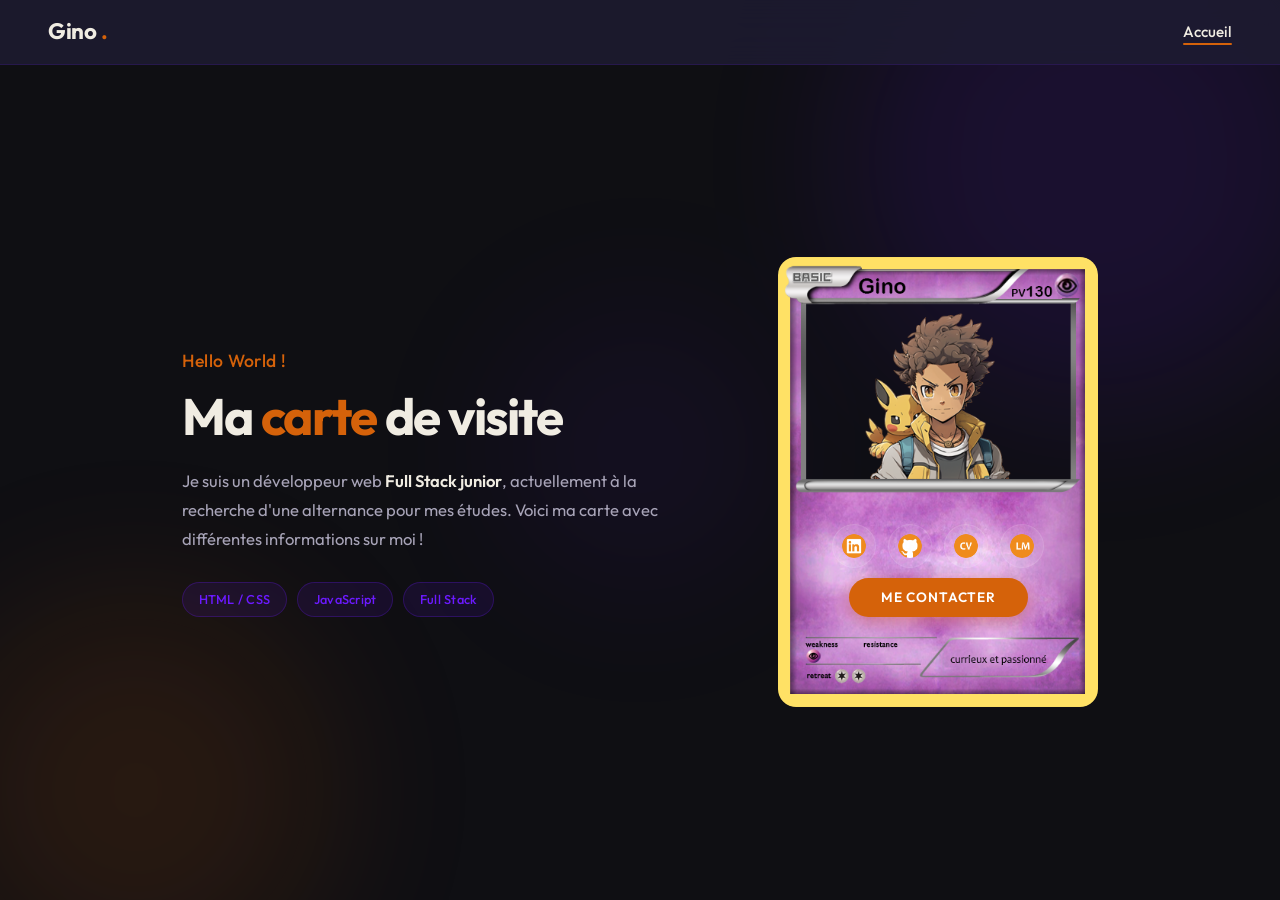
<file: index.html>
<!DOCTYPE html>
<html lang="fr">
  <head>
    <meta charset="UTF-8" />
    <meta name="viewport" content="width=device-width, initial-scale=1.0" />
    <title>Gino Omerovic — Portfolio</title>
    <meta name="description" content="Portfolio de Gino Omerovic, développeur web Full Stack junior." />
    <link rel="preconnect" href="https://fonts.googleapis.com" />
    <link rel="preconnect" href="https://fonts.gstatic.com" crossorigin />
    <link href="https://fonts.googleapis.com/css2?family=Outfit:wght@300;400;500;600;700&display=swap" rel="stylesheet" />
    <link rel="stylesheet" href="style.css" />
  </head>
  <body>
    <!-- Subtle background particles -->
    <div class="bg-decoration">
      <div class="bg-orb bg-orb-1"></div>
      <div class="bg-orb bg-orb-2"></div>
      <div class="bg-orb bg-orb-3"></div>
    </div>

    <header>
      <nav>
        <a href="index.html" class="nav-logo">
          Gino<span class="accent">.</span>
        </a>
        <ul class="nav-links">
          <li><a href="index.html" class="nav-link active">Accueil</a></li>
        </ul>
      </nav>
    </header>

    <main>
      <section class="hero">
        <div class="hero-text">
          <p class="hero-greeting">Hello World !</p>
          <h1>Ma <span class="accent">carte</span> de visite</h1>
          <p class="hero-description">
            Je suis un développeur web <strong>Full Stack junior</strong>,
            actuellement à la recherche d'une alternance pour mes études.
            Voici ma carte avec différentes informations sur moi !
          </p>
          <div class="hero-badges">
            <span class="badge">HTML / CSS</span>
            <span class="badge">JavaScript</span>
            <span class="badge">Full Stack</span>
          </div>
        </div>

        <div class="card-wrapper">
          <div class="card">
            <div class="content-card">
              <img src="carte.png" alt="Carte Pokémon de Gino" />
            </div>
            <div class="glow"></div>
            <div class="card-bottom">
              <div class="reseaux">
                <a class="linkedin" href="https://www.linkedin.com/in/gino-omerovic-101504234/" target="_blank" rel="noopener" title="LinkedIn">
                  <img src="LinkedIn-logo-orange.png" alt="LinkedIn" />
                </a>
                <a class="github" href="https://github.com/ginoom" target="_blank" rel="noopener" title="GitHub">
                  <img src="icone-github-orange.png" alt="GitHub" />
                </a>
                <a class="cv" href="CV BTS gino.pdf" target="_blank" rel="noopener" title="Mon CV">
                  <img src="cv.png" alt="CV" />
                </a>
                <a class="lm" href="Lettre de motivation gino.pdf" target="_blank" rel="noopener" title="Lettre de motivation">
                  <img src="lm.png" alt="Lettre de motivation" />
                </a>
              </div>
              <button class="cta" id="btn-contact">ME CONTACTER</button>
            </div>
          </div>
        </div>
      </section>

      <!-- Modal contact -->
      <div class="modal-overlay" id="modal-overlay">
        <div class="modal">
          <button class="modal-close" id="modal-close" aria-label="Fermer">&times;</button>
          <img src="info.png" alt="Informations de contact" />
        </div>
      </div>

      <!-- LED bars removed -->
    </main>

    <script src="carte.js"></script>
  </body>
</html>
</file>
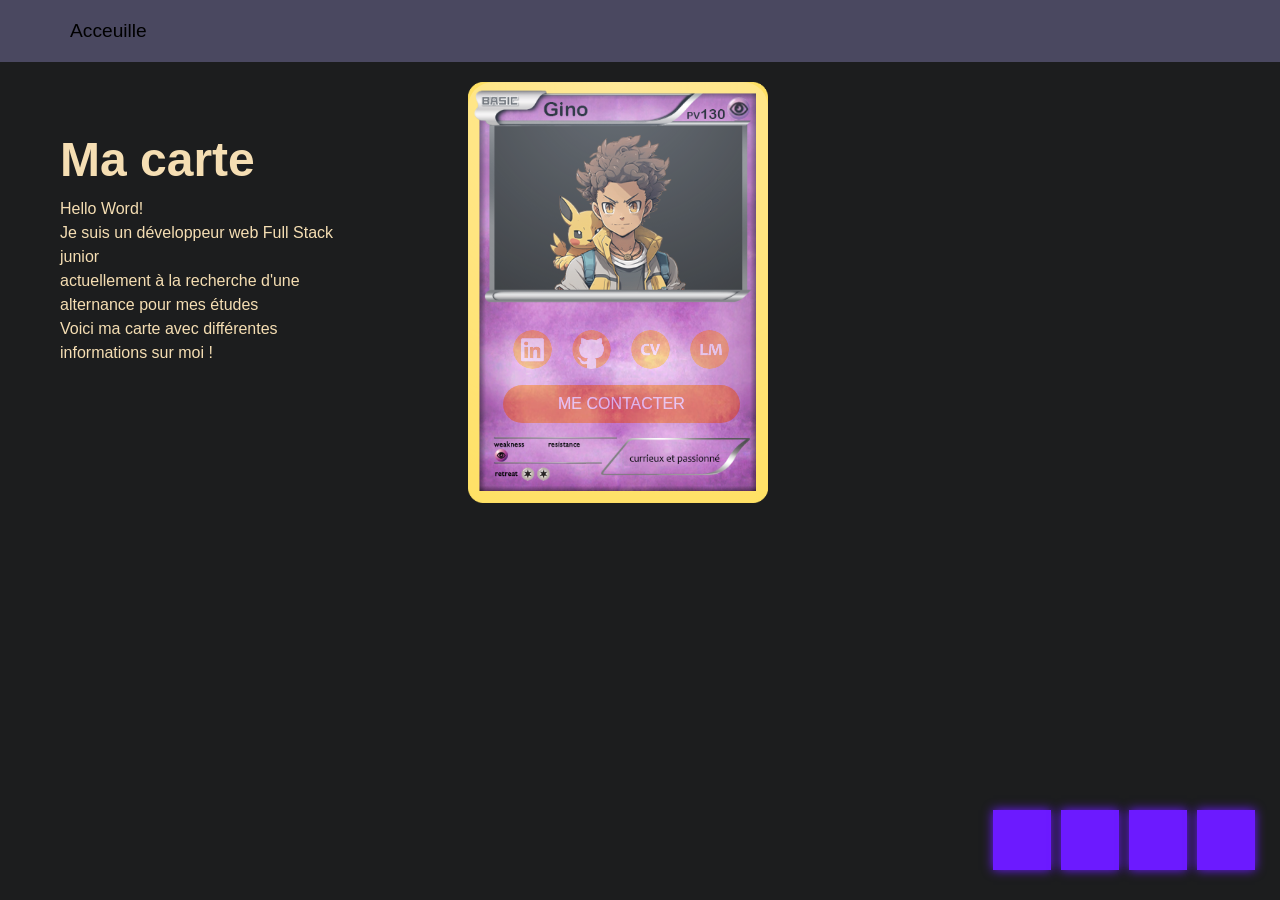
<file: carte de visite/index.html>
<!DOCTYPE html>
<html>
    <head>
        <title>Portfolio</title>
        <meta charset="UTF-8">
        <meta http-equiv="X-UA-Compatible" content="IE=edge">
        <meta name="viewport" content="width=device-width, initial-scale=1.0">
        <link rel="stylesheet" href="style.css">
    </head>
    <body>   

        <header>
            <nav>                
                <div>
                
                    <a href="index.html"><span class="mot">Acceuille</span></a>
                </div>

            </nav>
        </header>

        <main>
            
        
    <section class="accueil-introduction">
        <div class="texte">
            
        <h1>Ma carte</h1> 


                        <p>Hello Word!<br>Je suis un développeur web Full Stack junior 
                            <br>actuellement à la recherche d'une alternance pour mes études 
                            <br>Voici ma carte avec différentes informations sur moi !
                            <br> </p>
        </div>                
            <div class="container">
                
                <div class="card">
                    <div class="content-card">
                    <img src="carte.png" alt="image" style="float:right;"/>
                    </div>
                        <div class="glow">
                            
                            <div class ="contenue">
                                <div class="resaux">                                
                                    <a class="linkedin" href="https://www.linkedin.com/in/gino-omerovic-101504234/" target="_blank"><img src="LinkedIn-logo-orange.png"></a>
                                    <a class="github" href="https://github.com/ginoom" target="_blank"><img src="icone-github-orange.png"></a>
                                    <a class="cv" href="CV BTS gino.pdf" target="_blank"><img src="cv.png"></a>
                                    <a class="lm" href="Lettre de motivation gino.pdf" target="_blank"><img src="lm.png"></a>
                                </div>  
                                <div class="cta" onclick="document.getElementById('image-container').style.display='block'; "> ME CONTACTER </div>
                                    
                            </div>
                        </div>
                </div>
                <div id="image-container" style="display: none; float: right;">
                    <img src="info.png" alt="Image de LM">
                  </div>

            
        <script src="carte.js"></script>

    </section>



    <div class="led-bar-container">
        <div class="led-bar"></div>
        <div class="led-bar"></div>
        <div class="led-bar"></div>
        <div class="led-bar"></div>
        
    </div>      



    </main>

    </body>
</html>
</file>
<file: style.css>
/* ===== CSS Custom Properties ===== */
:root {
  --bg-primary: #0f0f13;
  --bg-secondary: #1a1a24;
  --bg-header: rgba(30, 28, 50, 0.85);
  --accent: #d5620a;
  --accent-hover: #ff7a1a;
  --purple: #6c1aff;
  --purple-glow: rgba(108, 26, 255, 0.4);
  --text-primary: #f0ece2;
  --text-secondary: #a8a4b8;
  --card-radius: 18px;
  --transition-fast: 0.2s ease;
  --transition-smooth: 0.4s cubic-bezier(0.25, 0.46, 0.45, 0.94);
}

/* ===== Reset ===== */
*,
::before,
::after {
  margin: 0;
  padding: 0;
  box-sizing: border-box;
}

html {
  scroll-behavior: smooth;
}

body {
  background-color: var(--bg-primary);
  min-height: 100vh;
  font-family: "Outfit", system-ui, -apple-system, sans-serif;
  color: var(--text-primary);
  overflow-x: hidden;
  line-height: 1.6;
}

/* ===== Subtle Background Decoration ===== */
.bg-decoration {
  position: fixed;
  inset: 0;
  z-index: 0;
  pointer-events: none;
  overflow: hidden;
}

.bg-orb {
  position: absolute;
  border-radius: 50%;
  filter: blur(80px);
  opacity: 0.12;
}

.bg-orb-1 {
  width: 500px;
  height: 500px;
  background: var(--purple);
  top: -10%;
  right: -5%;
  animation: float-orb 20s ease-in-out infinite alternate;
}

.bg-orb-2 {
  width: 400px;
  height: 400px;
  background: var(--accent);
  bottom: -10%;
  left: -5%;
  animation: float-orb 25s ease-in-out infinite alternate-reverse;
}

.bg-orb-3 {
  width: 300px;
  height: 300px;
  background: var(--purple);
  top: 50%;
  left: 50%;
  transform: translate(-50%, -50%);
  animation: float-orb 18s ease-in-out infinite alternate;
  opacity: 0.06;
}

@keyframes float-orb {
  0% { transform: translate(0, 0) scale(1); }
  50% { transform: translate(30px, -20px) scale(1.1); }
  100% { transform: translate(-20px, 30px) scale(0.95); }
}

/* ===== Header & Nav ===== */
header {
  position: fixed;
  top: 0;
  left: 0;
  right: 0;
  z-index: 100;
  background: var(--bg-header);
  backdrop-filter: blur(16px);
  -webkit-backdrop-filter: blur(16px);
  border-bottom: 1px solid rgba(108, 26, 255, 0.15);
  padding: 0 clamp(1rem, 4vw, 3rem);
}

nav {
  display: flex;
  align-items: center;
  justify-content: space-between;
  max-width: 1200px;
  margin: 0 auto;
  height: 64px;
}

.nav-logo {
  text-decoration: none;
  color: var(--text-primary);
  font-size: 1.4rem;
  font-weight: 700;
  letter-spacing: -0.02em;
  display: flex;
  align-items: center;
  gap: 0.3rem;
  transition: color var(--transition-fast);
}

.nav-logo:hover {
  color: var(--accent);
}

.logo-icon {
  font-size: 1.2rem;
  font-style: normal;
}

.accent {
  color: var(--accent);
}

.nav-links {
  list-style: none;
  display: flex;
  gap: 1.5rem;
}

.nav-link {
  text-decoration: none;
  color: var(--text-secondary);
  font-weight: 500;
  font-size: 0.95rem;
  position: relative;
  padding: 0.25rem 0;
  transition: color var(--transition-fast);
}

.nav-link::after {
  content: "";
  position: absolute;
  bottom: 0;
  left: 0;
  width: 0;
  height: 2px;
  background: var(--accent);
  border-radius: 2px;
  transition: width 0.3s ease;
}

.nav-link:hover,
.nav-link.active {
  color: var(--text-primary);
}

.nav-link:hover::after,
.nav-link.active::after {
  width: 100%;
}

/* ===== Hero Section ===== */
.hero {
  display: flex;
  align-items: center;
  justify-content: center;
  gap: clamp(2rem, 6vw, 6rem);
  min-height: 100vh;
  padding: calc(64px + 2rem) clamp(1.5rem, 5vw, 4rem) 2rem;
  max-width: 1200px;
  margin: 0 auto;
  position: relative;
  z-index: 1;
}

/* ===== Hero Text ===== */
.hero-text {
  flex: 1;
  max-width: 520px;
}

.hero-greeting {
  font-size: clamp(0.9rem, 1.5vw, 1.1rem);
  color: var(--accent);
  font-weight: 500;
  margin-bottom: 0.75rem;
  letter-spacing: 0.02em;
}

.hero-text h1 {
  font-size: clamp(2rem, 4.5vw, 3.2rem);
  font-weight: 700;
  line-height: 1.15;
  margin-bottom: 1.25rem;
  letter-spacing: -0.03em;
}

.hero-description {
  font-size: clamp(0.95rem, 1.3vw, 1.1rem);
  color: var(--text-secondary);
  line-height: 1.75;
  margin-bottom: 1.75rem;
}

.hero-description strong {
  color: var(--text-primary);
  font-weight: 600;
}

/* ===== Badges ===== */
.hero-badges {
  display: flex;
  flex-wrap: wrap;
  gap: 0.6rem;
}

.badge {
  display: inline-block;
  padding: 0.4rem 1rem;
  font-size: 0.8rem;
  font-weight: 500;
  color: var(--purple);
  background: rgba(108, 26, 255, 0.1);
  border: 1px solid rgba(108, 26, 255, 0.25);
  border-radius: 999px;
  letter-spacing: 0.02em;
  transition: all var(--transition-fast);
}

.badge:hover {
  background: rgba(108, 26, 255, 0.2);
  border-color: rgba(108, 26, 255, 0.5);
  transform: translateY(-1px);
}

/* ===== Card Wrapper ===== */
.card-wrapper {
  flex-shrink: 0;
  perspective: 1200px;
}

.card {
  position: relative;
  width: clamp(260px, 28vw, 320px);
  border-radius: var(--card-radius);
  cursor: pointer;
  transform-style: preserve-3d;
  transition: transform 0.2s ease-out;
}

.content-card {
  width: 100%;
  overflow: hidden;
  border-radius: var(--card-radius);
}

.content-card img {
  width: 100%;
  height: auto;
  display: block;
  object-fit: cover;
}

/* ===== Card Bottom (links + CTA, overlaid on card) ===== */
.card-bottom {
  position: absolute;
  bottom: 20%;
  left: 50%;
  transform: translateX(-50%);
  display: flex;
  flex-direction: column;
  align-items: center;
  gap: 0.6rem;
  z-index: 2;
}

/* ===== Card Glow Effect ===== */
.glow {
  position: absolute;
  inset: 0;
  opacity: 0;
  transition: opacity 0.2s ease-out, transform 0.2s ease-out;
  border-radius: var(--card-radius);
  mix-blend-mode: hard-light;
  background: radial-gradient(
    circle at 50% 0%,
    rgba(184, 196, 211, 0.6),
    transparent
  );
  pointer-events: none;
}

.card:hover .glow {
  opacity: 0.6;
}

/* ===== Social Links (always visible, inside card) ===== */
.reseaux {
  display: flex;
  justify-content: center;
  gap: 0.75rem;
}

.reseaux a {
  display: flex;
  align-items: center;
  justify-content: center;
  width: 44px;
  height: 44px;
  border-radius: 50%;
  background: rgba(255, 255, 255, 0.08);
  border: 1px solid rgba(255, 255, 255, 0.1);
  transition: all var(--transition-fast);
  backdrop-filter: blur(4px);
}

.reseaux a:hover {
  background: rgba(213, 98, 10, 0.2);
  border-color: var(--accent);
  transform: translateY(-3px) scale(1.08);
  box-shadow: 0 4px 16px rgba(213, 98, 10, 0.3);
}

.reseaux img {
  width: 24px;
  height: 24px;
  border-radius: 50%;
  object-fit: contain;
  transition: all var(--transition-fast);
}

.linkedin img:hover {
  content: url("LinkedIn-logo-orange2.png");
}

.github img:hover {
  content: url("icone-github-orange2.png");
}

.cv img:hover {
  content: url("cv2.png");
}

.lm img:hover {
  content: url("lm2.png");
}

/* ===== CTA Button ===== */
.cta {
  display: inline-block;
  background: var(--accent);
  color: #fff;
  border: none;
  border-radius: 999px;
  padding: 0.65rem 2rem;
  font-family: inherit;
  font-size: 0.85rem;
  font-weight: 600;
  letter-spacing: 0.06em;
  cursor: pointer;
  transition: all var(--transition-fast);
  box-shadow: 0 4px 16px rgba(213, 98, 10, 0.35);
}

.cta:hover {
  background: var(--accent-hover);
  transform: translateY(-2px);
  box-shadow: 0 6px 24px rgba(213, 98, 10, 0.5);
}

.cta:active {
  transform: translateY(0);
}

/* ===== Modal ===== */
.modal-overlay {
  position: fixed;
  inset: 0;
  z-index: 1000;
  display: flex;
  align-items: center;
  justify-content: center;
  background: rgba(0, 0, 0, 0.7);
  backdrop-filter: blur(8px);
  -webkit-backdrop-filter: blur(8px);
  opacity: 0;
  visibility: hidden;
  transition: all 0.3s ease;
}

.modal-overlay.show {
  opacity: 1;
  visibility: visible;
}

.modal {
  position: relative;
  max-width: 90vw;
  max-height: 85vh;
  border-radius: 16px;
  overflow: hidden;
  box-shadow: 0 24px 64px rgba(0, 0, 0, 0.5);
  transform: scale(0.92) translateY(20px);
  transition: transform 0.35s cubic-bezier(0.16, 1, 0.3, 1);
  background: var(--bg-secondary);
}

.modal-overlay.show .modal {
  transform: scale(1) translateY(0);
}

.modal img {
  display: block;
  max-width: 100%;
  max-height: 80vh;
  object-fit: contain;
}

.modal-close {
  position: absolute;
  top: 0.75rem;
  right: 0.75rem;
  width: 36px;
  height: 36px;
  border-radius: 50%;
  border: none;
  background: rgba(0, 0, 0, 0.6);
  color: #fff;
  font-size: 1.4rem;
  cursor: pointer;
  display: flex;
  align-items: center;
  justify-content: center;
  transition: all var(--transition-fast);
  line-height: 1;
}

.modal-close:hover {
  background: var(--accent);
  transform: rotate(90deg);
}

/* LED bars removed */

/* ===== Animations d'entrée ===== */
@keyframes fadeInUp {
  from {
    opacity: 0;
    transform: translateY(30px);
  }
  to {
    opacity: 1;
    transform: translateY(0);
  }
}

.hero-text {
  animation: fadeInUp 0.8s ease-out both;
}

.card-wrapper {
  animation: fadeInUp 0.8s 0.2s ease-out both;
}

/* ===== Responsive ===== */
@media (max-width: 900px) {
  .hero {
    flex-direction: column;
    text-align: center;
    gap: 2.5rem;
    padding-top: calc(64px + 3rem);
    min-height: auto;
    padding-bottom: 4rem;
  }

  .hero-text {
    max-width: 100%;
  }

  .hero-badges {
    justify-content: center;
  }

  .card {
    width: clamp(240px, 65vw, 300px);
  }

  .bg-orb-1 { width: 300px; height: 300px; }
  .bg-orb-2 { width: 250px; height: 250px; }
  .bg-orb-3 { width: 200px; height: 200px; }
}

@media (max-width: 600px) {
  header {
    padding: 0 1rem;
  }

  nav {
    height: 56px;
  }

  .nav-logo {
    font-size: 1.2rem;
  }

  .hero {
    padding: calc(56px + 2rem) 1.25rem 3rem;
    gap: 2rem;
  }

  .hero-text h1 {
    font-size: 1.8rem;
  }

  .hero-description {
    font-size: 0.95rem;
  }

  .reseaux a {
    width: 38px;
    height: 38px;
  }

  .reseaux img {
    width: 20px;
    height: 20px;
  }

  .cta {
    padding: 0.55rem 1.6rem;
    font-size: 0.78rem;
  }

  .led-bar-container {
    margin: 0.75rem;
  }
}

@media (max-width: 380px) {
  .card {
    width: 220px;
  }

  .hero-text h1 {
    font-size: 1.5rem;
  }
}
</file>
<file: carte de visite/style.css>
*,
::before,
::after{
    margin: 0;
    padding: 0;
    box-sizing: border-box;
    
}



body{
    background-color: rgb(28, 29, 30);
    min-height: 100vh;
    overflow: hidden;
    font-family:'Lucida Sans', 'Lucida Sans Regular', 'Lucida Grande', 'Lucida Sans Unicode', Geneva, Verdana, sans-serif;

}


header
{
  background-color: #4A4860;
  padding: 20px 50px;
}

nav {
    display: flex;
    flex-direction: row;
    align-items: center;
    justify-content: space-between; 
  }

  
  nav a {
    margin-left: 20px;
    text-decoration: none;
    color: black;
    font-size:larger;
  }

.texte{
  color:wheat;
}

.container{
    display: flex;
    flex-direction: row;
    gap: 15px;
    justify-content: center;
    margin-top: 20px;

}

.accueil-introduction {
    display: flex;
    flex-direction: row;
    width: 60%;
    align-items: flex-start;
    margin-bottom: 15px;
    
  }

  .texte{
    margin-top: 70px;
    margin-left: 60px;
  }

  .accueil-introduction h1 {
    margin-bottom: 10px;
    font-size:3pc;

  }
  
  .accueil-introduction P {
    margin-bottom: 10px;
    font-size:1pc;
    line-height: 1.5;

  }

  
  .accueil-introduction h1,p {
    padding-right: 100px;
    
  }


.card{
    width: 300px;
    height: auto;
    perspective: 1000px;
}

.content-card {
    width: 100%;
    height: 100%;
    overflow: hidden;
    transition: all 0.15s ease-out;
    
}

.content-card img {
    width: 100%;
    height: 100%;
    object-fit: cover;

    
}



.cta {
  display:inline-block;
  background: #d5620a;
  color: white;
  border-radius: 50px;
  padding: 10px 55px;
  text-decoration: none;
  position: absolute;
  bottom: 80px;
  left: 35px;
}

.cta:hover {
  color: black;
  text-decoration: none;

}

.resaux {
  display: flex;
  justify-content: center;
  align-items: flex-end;
  height: 100%;
  position: absolute;
  bottom: 130px;
  left: 25px;
}

.resaux img {
  width: 39px;
  border-radius: 50%;
  margin-left: 20px;
  transition: all 0.2s ease-in-out;

}

.linkedin img:hover {
  content: url('LinkedIn-logo-orange2.png');
}

.github img:hover {
  content: url('icone-github-orange2.png');
}

.cv img:hover {
  content: url('cv2.png');
}


.lm img:hover {
  content: url('lm2.png');
}



.glow{
    position: absolute;
    top: 0;
    left: 0;
    width: 100%;
    height: 100%;
    opacity: 0.5;
    transition: all 0.15s ease-out;
    border-radius: 25px;
    mix-blend-mode: hard-light;
    background: radial-gradient(circle at 50% 0%, rgb(184,196,211),transparent );
}


#image-container {
  display: none;
  position: fixed;
  top: 400;
  right: 0;
  width: 450px;
  height: auto;
  z-index: 999;
}

#image-container img{

  max-width : 350px;
  max-height : 1500px;
}

.led-bar-container {
  position: fixed;
  bottom: 0;
  right: 0;
  margin: 20px;
  height: 80px;
  display: flex;
  align-items: center;
}

.led-bar {
  width: 20px;
  height: 60px;
  margin: 0 5px;
  background-color: transparent;
  border: 29px solid #6c1aff;
  box-shadow: 0 0 10px #6c1aff;
  animation: led-bar-animation 2s ease-in-out infinite alternate;
}

@keyframes led-bar-animation {
  0% {
    height: 100px;
    box-shadow: 0 0 10px #6c1aff;
  }
  50% {
    height: 80px;
    box-shadow: 0 0 20px #6c1aff;
  }
  100% {
    height: 60px;
    box-shadow: 0 0 10px #6c1aff;
  }
}

.mot {
  display: inline-block;
  position: relative;
  color: #000;
}

.mot:hover {
  color: #fff;
}
</file>
